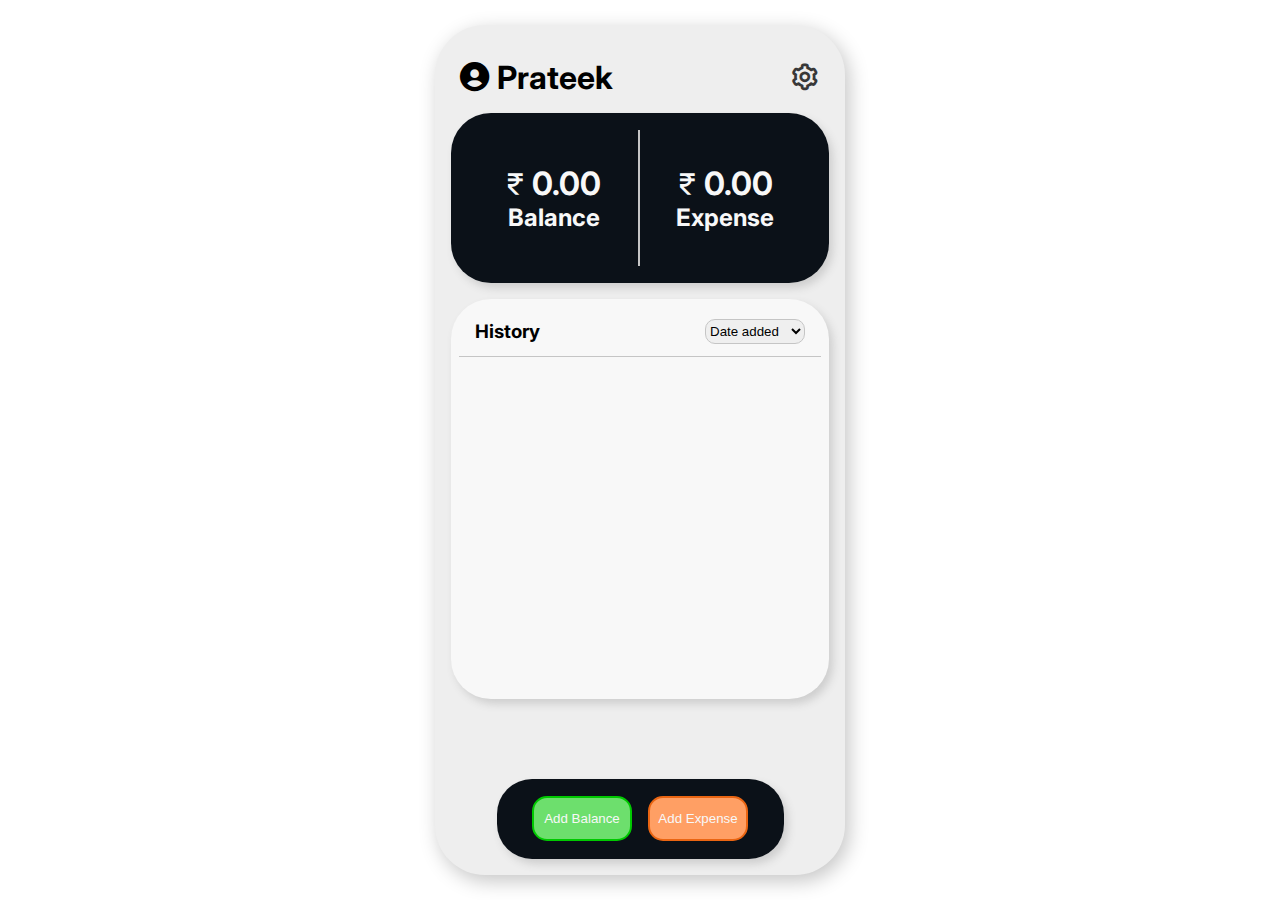
<file: ExpenseTrackerApp/index.html>
<!DOCTYPE html>
<html lang="en">
<head>
    <meta charset="UTF-8">
    <meta http-equiv="X-UA-Compatible" content="IE-edge">
    <meta name="viewport" content="width=device-width, initial-scale=1.0">
    <meta name="Description" content="Expense Tracker App made in Vanilla JS">
    <title>Expense Tracker</title>
    <link href='https://unpkg.com/boxicons@2.1.4/css/boxicons.min.css' rel='stylesheet'>
    <link rel="stylesheet" href="styles.css">
</head>
<body>
    <div class="container">
        <div class="account">
            <div class="user">
                <div class="pfp"><i class='bx bxs-user-circle'></i></div>
                <h1 class="name">Prateek</h1>
            </div>
            <button><i class='bx bx-cog'></i></button>
        </div>
        <div class="amount">
            <div class="in-amt">
                <h1><i class='bx bx-rupee'></i><span id="in-num">0.00</span></h1>
                <h2>Balance</h2>
            </div>
            <div class="out-amt">
                <h1><i class='bx bx-rupee'></i><span id="out-num">0.00</span></h1>
                <h2>Expense</h2>
            </div>  
        </div>
        <div class="history">
            <div class="hist-panel">
                <h3>History</h3>
                <div class="tool">
                    <select name="list" id="drop-down">
                        <option value="Recent">Date added</option>
                        <option value="">High to Low</option>
                        <option value="Largest Amount">Low to High</option>
                    </select>
                </div>
            </div>
            <div class="exp-tab"></div>  
        </div>
        <div class="options">
            <div class="func-tab"></div>
            <div class="btn-tab">
                <button class="btn CashUp">Add Balance</button>
                <button class="btn CashDown">Add Expense</button>   
            </div>
        </div>
    </div>
    <script type="text/javascript" src="logic.js"></script>
</body>
</html>
</file>
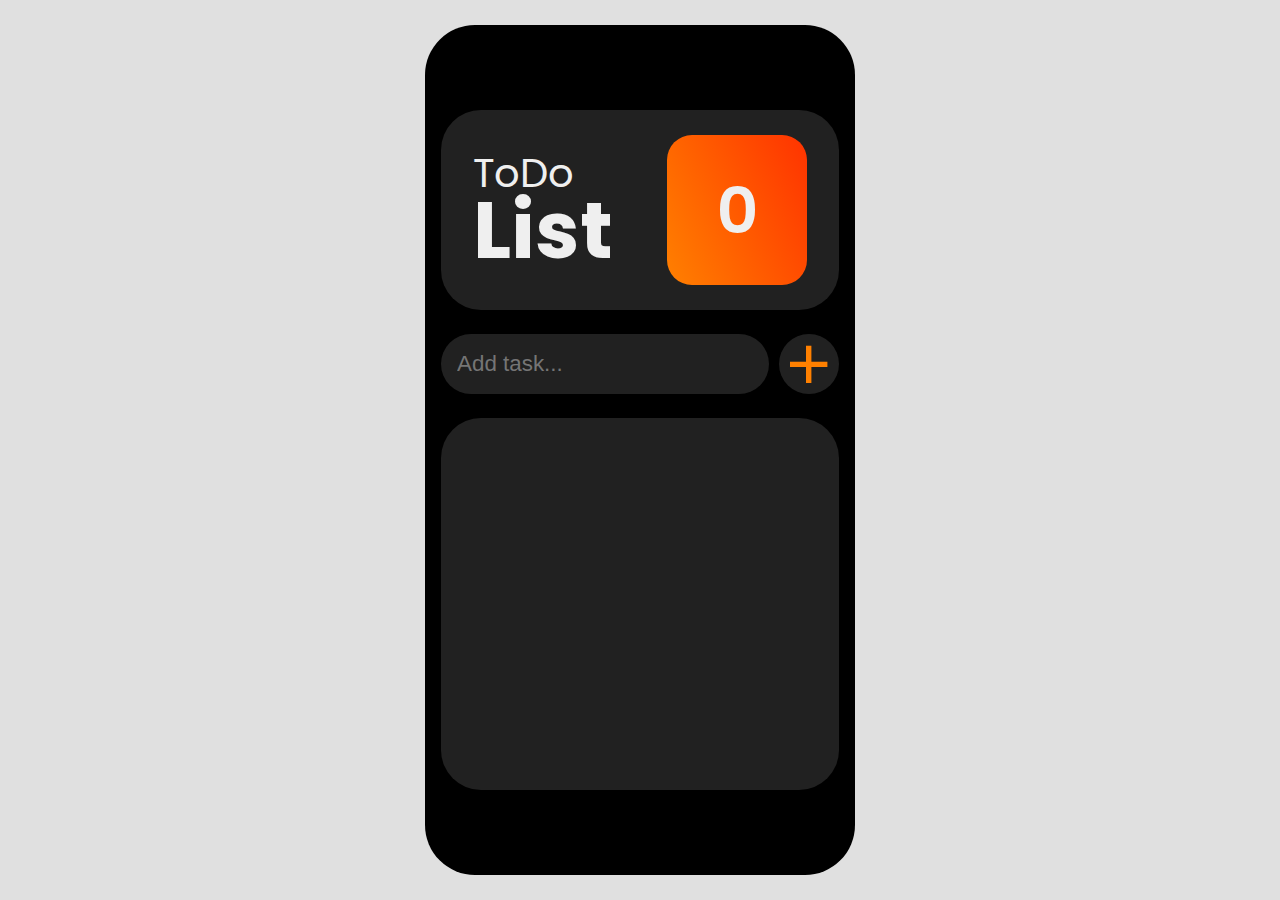
<file: ToDoListApp/index.html>
<!DOCTYPE html>
<html lang="en">
    <head>
        <meta charset="UTF-8">
        <meta http-equiv="X-UA-Compatible" content="IE-edge">
        <meta name="viewport" content="width=device-width, initial-scale=1.0">
        <meta name="Description" content="To Do List app made in vanilla JS">
        <title>ToDo List</title>
        <link href='https://unpkg.com/boxicons@2.1.4/css/boxicons.min.css' rel='stylesheet'>
        <link rel="stylesheet" href="style.css">
    </head>
<body>
    <div class="container">
        <div class="intro">
            <h1 class="head"><span>ToDo</span><br><span>List</span></h1>
            <div class="count">0</div>
        </div>
        <div class="task-Box">
            <input type="text" name="task" id="new-task" placeholder="Add task...">
            <button class="add"><i class='bx bx-plus'></i></button>
        </div>
        <div class="task-list-group"></div>
    </div>
    <script src="app.js"></script>
</body>
</html>
</file>
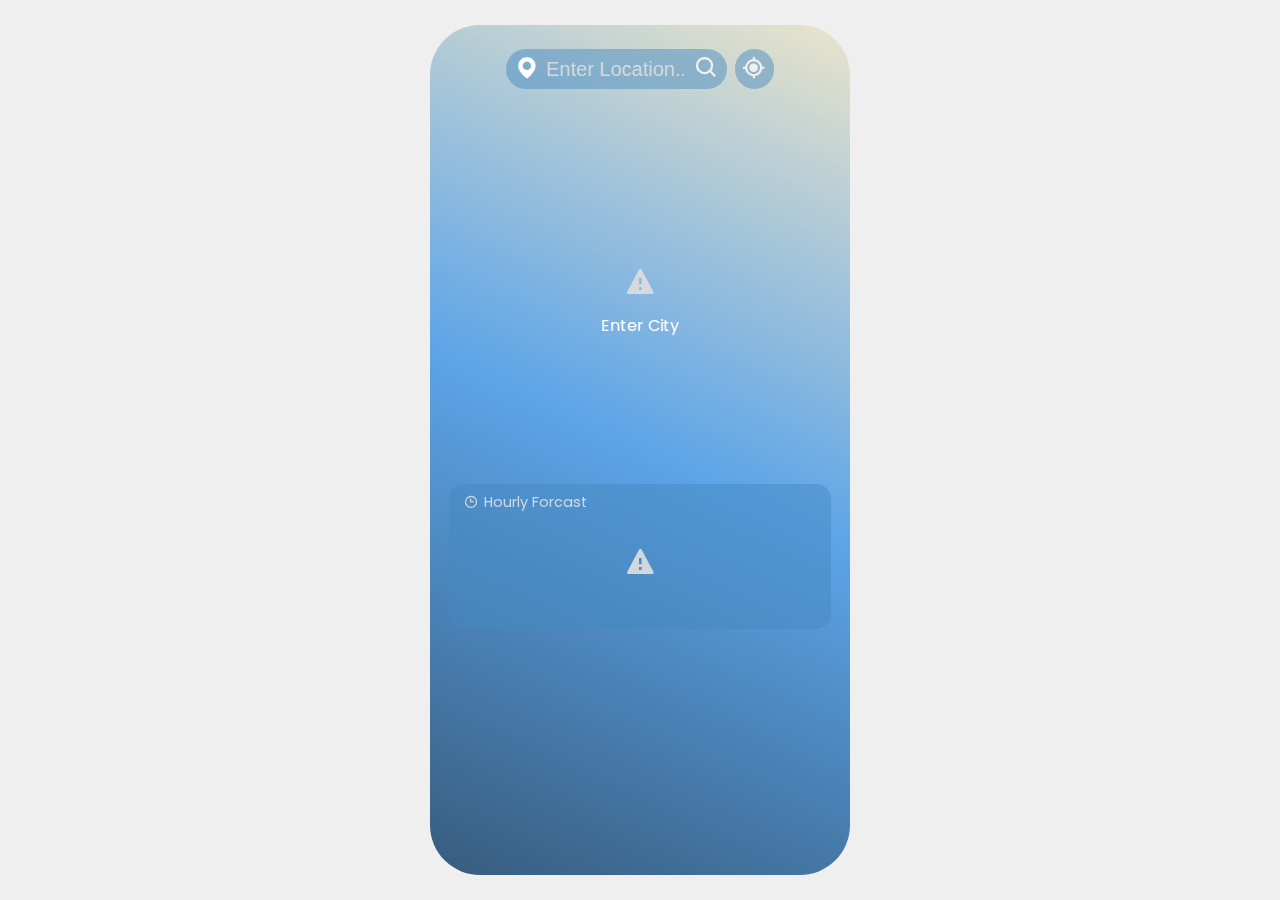
<file: WeatherApp/index.html>
<!DOCTYPE html>
<html lang="en">
<head>
    <meta charset="UTF-8">
    <meta http-equiv="X-UA-Compatible" content="IE-edge">
    <meta name="discription" content="Weather App made using HTML CSS Vanilla JS">
    <meta name="viewport" content="width=device-width, initial-scale=1.0">
    <title>Document</title>
    <link href='https://unpkg.com/boxicons@2.1.4/css/boxicons.min.css' rel='stylesheet'>
    <link rel="stylesheet" href="https://fonts.googleapis.com/css2?family=Material+Symbols+Outlined:opsz,wght,FILL,GRAD@24,400,0,0&icon_names=water_drop" />
    <link rel="stylesheet" href="style.css">
</head>
<body>
    <div class="container">
        <div class="search">
            <i class='bx bxs-map'></i>
            <input type="text" name="searchBar" id="search-bar" placeholder=" Enter Location...">
            <button class="search-btn"><i class='bx bx-search'></i></button>
            <button class="gps-Loc-btn"><i class='bx bx-current-location'></i></button>
        </div>
        <div class="current"><i class='bx bxs-error err'></i><span class="pre-load">Enter City</span></div>
        <div class="hourly-forcast">
            <h3><i class='bx bx-time' style='color:#dededeea'></i> Hourly Forcast</h3>
            <div class="scroll-container"><i class='bx bxs-error'></i></div>
        </div>
    </div>

    <script src="app.js"></script>
</body>
</html>
</file>
<file: ExpenseTrackerApp/styles.css>
@import url('https://fonts.googleapis.com/css2?family=Inter:ital,opsz,wght@0,14..32,100..900;1,14..32,100..900&display=swap');

:root {
    --clr-primary: #6ddf6d;
    --clr-secondary: #ff9f64;
    --clr-tertiory: #ff6464;
    --clr-text-light: #f8f8f8;
    --clr-text-dark: #0b1118;
    --clr-bg: #eeeeee;
    --clr-dark: #0b1118;
    --clr-light: #f8f8f8;
    --clr-shadow: #c5c5c5;
    --clr-shadow-darker: #404040;
    --shadow-main: 4px 6px 20px #c5c5c5;
    --shadow-inner: 4px 5px 8px #cecece;
}
* {
    padding: 0;
    margin: 0;  
    box-sizing: border-box;
}
body {
    height: 100vh;
    display: flex;
    justify-content: center;
    align-items: center;
    font-family: 'Inter', sans-serif;
}
.container {
    height: 850px;
    width: 410px;
    padding: 2rem 1rem 1rem 1rem;
    position: relative;
    border: none;
    border-radius: 50px;
    box-shadow: var(--shadow-main);
    display: flex;
    flex-direction: column;
    align-items: center;
    gap: 1rem;
    background-color: var(--clr-bg);
}
.user,
.account {
    display: flex;
    justify-content: space-between;
    align-items: center;
}
.account {
    height: 40px;
    width: 100%;
    padding-inline: 0.5rem;
    border: none;
    border-radius: 20px;
}
.user {
    gap: 0.5rem;
}
.pfp {
    height: 30px;
    width: 30px;
    font-size: 2.2rem;
    border: none;
    border-radius: 50%;
    display: grid;
    align-content: center;
    justify-content: center;
}
.account button {
    background-color: transparent;
    border-radius: 50%;
    display: grid;
    align-content: center;
    border: none;
    font-size: 2rem;
    color: #383838;
    cursor: pointer;
}
.amount {
    width: 100%;
    height: 170px;
    border: none;
    background-color: var(--clr-dark);
    box-shadow: var(--shadow-inner);
    border-radius: 40px;
    display: flex;
    justify-content: center;
    align-items: center;
    color: var(--clr-text-light);
}
.in-amt,
.out-amt {
    height: 80%;
    width: 45%;
    display: flex;
    flex-direction: column;
    align-items: center;
    justify-content: center;
    text-align: center;
}
.in-amt {
    border-right: 2px solid var(--clr-shadow);
}
.in-amt h1,
.out-amt h1 {
    display: flex;
    align-items: center;
}
.in-amt h1 i,
.out-amt h1 i {
    margin-left: -6px;
}
.history {
    width: 100%;
    height: 400px;
    padding: 0.5rem;
    border: none;
    border-radius: 40px;
    box-shadow: var(--shadow-inner);
    background-color: var(--clr-light);
    overflow-y: hidden;
}
.hist-panel {
    width: 100%;
    height: 50px;
    padding-inline: 1rem;
    border-radius: 15px 15px 0px 0px;
    border-bottom: 1px solid var(--clr-shadow);
    display: flex;
    justify-content: space-between;
    align-items: center;
}
#drop-down {
    height: 25px;
    width: 100px;
    border-radius: 10px;
    border-color: var(--clr-shadow);
}
.exp-tab {
    height: 87%;
    padding-top: 0.7rem;
    display: flex;
    flex-direction: column;
    align-content: start;
    justify-content: start;
    gap: 0.7rem;
    overflow-y: scroll;
    border-radius: 0px 0px 30px 30px;
    -ms-overflow-style: none;  /* Internet Explorer 10+ */
    scrollbar-width: none;      /* Firefox */
}
.exp-tab::-webkit-scrollbar {
    display: none;
}
.expense {
    min-height: 70px;
    width: 100%;
    display: flex;
    border-radius: 20px;
    background-color: var(--clr-bg);
    box-shadow: 1px 2px 5px var(--clr-shadow);
    transition: 240ms ease;
}
.expense-delete-active {
    transform: translateX(-110%);
}
.main {
    width: 85%;
    padding: 0.5rem;
    color: var(--clr-shadow-darker);
    border-radius: 15px 0px 0px 15px;
}
.btn-del {
    height: 100%;
    width: 15%;
    display: flex;
    justify-content: center;
    align-items: center;
    color: var(--clr-tertiory);
    font-size: 1.5rem;
    background-color: var(--clr-dark);
    border-radius: 0px 20px 20px 0px;
    cursor: pointer;
    transition: ease 250ms;
}
.btn-del:hover {
    color: #fc3535;
}
.expense .amt,
.expense .itm,
.expense .description {
    display: flex;
    justify-content: space-between;
    align-items: center;
}
.itm {
    font-weight: 300;
    padding-bottom: 0.2rem;
    border-bottom: 1px solid var(--clr-shadow);
}
.expense .description p {
    padding-top: 0.2rem;
    font-size: 14px;
}
.options {
    bottom: 1rem;
    height: 80px;
    width: 70%;
    padding: 1rem;
    position: absolute;
    display: grid;
    gap: 1rem;
    box-shadow: var(--shadow-inner);
    background: linear-gradient(var(--clr-dark), var(--clr-dark));
    border-radius: 35px;
    gap: 1rem;
    transition: 250ms ease;
    overflow: hidden;
}
.active {
    height: 320px;
    width: 92%;
    background: linear-gradient(#1f1f1fbf, #000000);
    box-shadow: 4px 5px 15px #6a6a6a;
    backdrop-filter: blur(5px);
}
.func-tab,
.add-Exp {
    height: 200px;
    width: 100%;
    padding: 1rem;
    display: none;
    color: var(--clr-text-light);
    transition: 250ms ease-in;
}
.func-tab {
    gap: 0.5rem;
    flex-direction: column;
    justify-content: start;
    align-items: center;
}
.add-Exp {
    flex-direction: column;
    align-items: start;
    border-radius: 20px;
}
.func-active {
    display: flex;
}
.exp-active {
    display: flex;
}
.func-tab input {
    height: 100px;
    width: 300px;
    border: none;
    color: var(--clr-text-light);
    font-size: 4rem;
    text-align: center;
    background-color: transparent;
}
.func-tab input[type="number"]::-webkit-outer-spin-button,
.func-tab input[type="number"]::-webkit-inner-spin-button {
    -webkit-appearance: none;
    margin: 0;
}
.add-Exp input:nth-child(2) {
    height: 30px;
    width: 200px;
    margin-block: 10px;
    color: var(--clr-text-light);
    font-size: 2rem;
    background-color: transparent;
    border: none;
}
.add-Exp input[type="number"]::-webkit-outer-spin-button,
.add-Exp input[type="number"]::-webkit-inner-spin-button {
    -webkit-appearance: none;
    margin: 0;
}
.add-Exp h5 {
    font-weight: 300;
}
.add-Exp input:nth-child(4) {
    height: 30px;
    width: 50px;
    color: var(--clr-text-light);
    border: none;
    background-color: transparent;
}
.add-Exp input:nth-child(6) {
    height: 40px;
    width: 100%;
    color: var(--clr-text-light);
    border: none;
    background-color: transparent;
}
.btn-tab {
    bottom: 0.95rem;
    left: 50%;
    height: 50px;
    transform: translateX(-50%);
    position: absolute;
    border-radius: 20px;
    display: flex;
    justify-content: center;
    align-items: center;
    gap: 1rem;
}
.options button {
    height: 45px;
    width: 100px;
    background-color: transparent;
    border-radius: 15px;
    cursor: pointer;
    color: var(--clr-text-light);
    transition: 250ms ease;
}
.options button:nth-child(1) {
    background-color: #6ddf6d;
    border: 2px solid #00c900;
}
.options button:nth-child(2) {
    background-color: #ff9f64;
    border: 2px solid #ea6512;
}
.options button:nth-child(1):hover {
    background-color: #00c900;
}
.options button:nth-child(2):hover {
    background-color: #ea6512;
}
</file>
<file: ToDoListApp/style.css>
@import url('https://fonts.googleapis.com/css2?family=Poppins:ital,wght@0,100;0,200;0,300;0,400;0,500;0,600;0,700;0,800;0,900;1,100;1,200;1,300;1,400;1,500;1,600;1,700;1,800;1,900&display=swap');

:root {
    --clr-dark: #212121;
    --clr-dark-light: #363636; 
    --clr-dark-absolute: #000000;
    --clr-light: #FFFFFF;
    --clr-slate: #e0e0e0;
    --clr-accent: #ff8000;
    --clr-delete: #ff3300;
    --clr-text: #efefef;
    --clr-gradient: linear-gradient(65deg,var(--clr-accent), var(--clr-delete));
}
* {
    padding: 0;
    margin: 0;
    box-sizing: border-box;
}
body {
    height: 100vh;
    display: flex;
    justify-content: center;
    align-items: center;
    font-family: "Poppins", sans-serif;
    background-color: var(--clr-slate);
}
.container {
    height: 850px;
    width: 430px;
    padding: 1rem;
    display: flex;
    flex-direction: column;
    align-items: center;
    justify-content: center;
    gap: 1.5rem;
    color: var(--clr-text);
    background-color: var(--clr-dark-absolute);
    border-radius: 50px;
}
.intro,
.count {
    display: flex;
    align-items: center;
    justify-content: space-between;
}
.intro {
    height: 200px;
    width: 100%;
    padding: 2rem;
    background-color: var(--clr-dark);
    border-radius: 40px;
}
h1 {
    width: 150px;
    line-height: 55px;
}
h1 span:nth-child(1) {
    font-weight: 400;
    font-size: 2.5rem;
}
h1 span:nth-child(3) {
    font-size: 5rem;
}
.count {
    height: 150px;
    width: 140px;
    border-radius: 25px;
    text-align: center;
    font-size: 4rem;
    font-weight: 600;
    background: var(--clr-gradient);
    justify-content: center;
}
.task-Box {
    height: 60px;
    width: 100%;
    border-radius: 40px;
    display: flex;
    justify-content: center;
    align-items: center;
    gap: 10px
}
#new-task {
    height: 60px;
    width: 85%;
    padding: 1rem;
    border: none;
    border-radius: 40px;
    background-color: var(--clr-dark);
    color: var(--clr-text);
    font-size: 1.4rem;
}
.add {
    height: 60px;
    width: 60px;
    border: none;
    border-radius: 50%;
    display: flex;
    justify-content: center;
    align-items: center;
    background-color: var(--clr-dark);
    font-size: 4rem;
    font-weight: 800;
    color: var(--clr-accent);
    transition: 250ms ease;
    cursor: pointer;
}
.add:hover {
    color: var(--clr-text);
    background-color: var(--clr-accent);
}
.task-list-group {
    height: 372px;
    width: 100%;
    padding: 0.8rem;
    border-radius: 40px;
    background-color: var(--clr-dark);
    overflow-y: scroll;
    -ms-overflow-style: none;  /* Internet Explorer 10+ */
    scrollbar-width: none;     /* Firefox */
}
.task-container {
    height: 60px;
    width: 100%;
    margin-bottom: 0.7rem;
    padding-inline: 5px;
    display: flex;
    align-items: center;
    justify-content: space-between;
    border-radius: 30px;
    background-color: var(--clr-dark-light);
    transition: 240ms ease;
}
.container-checked {
    .check {
        background-color: var(--clr-accent);
    }
    .task {
        text-decoration: line-through;
    }
}
.container-delete-active {
    transform: translateX(-400px);
    .delete {
        background-color: var(--clr-delete);
    }
}
.check,
.delete {
    height: 50px;
    width: 50px;
    display: flex;
    align-items: center;
    justify-content: center;
    border: none;
    border-radius: 50%;
    color: var(--clr-text);
    background-color: var(--clr-dark);
    cursor: pointer;
    transition: 250ms ease;
}
.check {
    font-size: 2.5rem;
    font-weight: 800;
}
.task {
    width: 70%;
    margin-inline: 10px;
    font-size: 1.2rem;
    font-weight: 400;
}
.delete {
    font-size: 1.5rem;
    background-color: #bb3716;
}
.delete:hover {
    background-color: var(--clr-delete);
}
</file>
<file: WeatherApp/style.css>
@import url('https://fonts.googleapis.com/css2?family=Poppins:ital,wght@0,100;0,200;0,300;0,400;0,500;0,600;0,700;0,800;0,900;1,100;1,200;1,300;1,400;1,500;1,600;1,700;1,800;1,900&display=swap');

:root {
    --clr-text: #FFFFFF;
    --clr-dark: #0f0f0f;
    --clr-light: #fefefe;
    --clr-slate: #efefef;
    --clr-placeholder: #dededeea;
    --clr-accent-light: #4589c078;
    --clr-accent-dark: #20386378;
    --clr-shadow-inner: #204c7a;
    --clr-night-gradient: #151d35 , #080b1e;
    --clr-day-gradient: -155deg, #eae4cb, #5ca4e8 , #375c7e;
}
* {
    padding: 0;
    margin: 0;
    box-sizing: border-box;
}
body {
    height: 100vh;
    display: flex;
    justify-content: center;
    align-items: center;
    font-family: "Poppins", sans-serif;
    background-color: var(--clr-slate);
}
.container {
    height: 850px;
    width: 420px;
    padding-block: 1.5rem;
    padding-inline: 1.2rem;
    background: linear-gradient(var(--clr-day-gradient));
    border-radius: 50px;
    display: flex;
    flex-direction: column;
    align-items: center;
    gap: 1rem;
    color: var(--clr-text);
    overflow-x: hidden;
}
.container-active {
    background: linear-gradient(var(--clr-night-gradient));

    .current {
        text-shadow: 0px 0px 5px var(--clr-placeholder);
    }
    .search {
        .bxs-map,
        .search-btn,
        .gps-Loc-btn,
        #search-bar {
        background-color: var(--clr-accent-dark);
        backdrop-filter: blur(5px);
        }
    }
    .hourly-forcast {
        background-color: var(--clr-accent-dark);
    }
    .hourly-forcast .scroll-container .child {
        text-shadow: 0px 0px 2px var(--clr-placeholder);
    }
}
.search {
    height: 40px;
    width: 70%;
    border: none;
    display: flex;
    justify-content: start;
    align-items: center;
    border-radius: 20px;
    margin-bottom: .5rem;
    
    .bxs-map {
        width: 30px;
        height: 40px;
        padding-left: .5rem;
        text-align: center;
        display: block;
        align-content: center;
        font-size: 1.6rem;
        background-color: var(--clr-accent-light);
        border-radius: 20px 0px 0px 20px;
    }
    .search-btn,
    .gps-Loc-btn {
        height: 100%;
        width: 40px;
        display: flex;
        justify-content: center;
        align-items: center;
        cursor: pointer;
        border: none;
        color: var(--clr-slate);
        font-size: 1.6rem;
        transition: 200ms ease;
        background-color: var(--clr-accent-light);
        backdrop-filter: blur(5px);
    }
    #search-bar {
        height: 100%;
        width: 58%;
        padding: .25rem;
        border: none;
        font-size: 1.25rem;
        background-color: var(--clr-accent-light);
        color: var(--clr-text);
    }
    #search-bar::placeholder {
        color: var(--clr-placeholder);
    }
    #search-bar:focus {
        outline: none;
    }
    .search-btn {
        border-radius: 0px 25px 25px 0px;
    }
    .gps-Loc-btn {
        margin-left: .5rem;
        border-radius: 50px;
    }
    .search-btn:hover,
    .gps-Loc-btn:hover {
        color: var(--clr-text);
    }
}
.current {
    height: 355px;
    width: 100%;
    border-radius: 30px;
    display: flex;
    flex-direction: column;
    justify-content: center;
    align-items: center;
    text-shadow: 4px 4px 10px var(--clr-shadow-inner);

    img {
        width: 90px;
        margin-block: 8px;
    }
}
.err {
    transform: translateY(-100px);
    text-shadow: none;
}
.pre-load {
    transform: translateY(-130px);
    text-shadow: none;
}
.load-error {
    transform: translateY(-130px);
}
.current-loc {
    font-weight: 400;
}
.current-loc i {
    margin-right: .5rem;
    font-size: smaller;
}
.temp {
    font-size: 5rem;
    font-weight: 300;
    margin-block: -20px;
    letter-spacing: -2px;
}
.condition {
    font-weight: 400;
}
.min_max {
    margin-block: .20rem;
}
.temp-low {
    margin-left: 10px;
}
.rain-wind-info {
    width: 230px;
    display: flex;
    align-items: center;
    justify-content: space-between;
}
.rainDrop,
.bx-wind {
    font-size: 2rem;
    margin-inline: .2rem;
    color: #caeaff;
}
.rain-wind-info h3 {
    font-size: 1.7rem;
    font-weight: 400;
    display: flex;
    align-items: center;
}
.hourly-forcast {
    height: 145px;
    width: 100%;
    overflow-x: auto;
    background-color: var(--clr-accent-light);
    border-radius: 15px;
    backdrop-filter: blur(5px);

    h3 {
        font-weight: 400;
        font-size: .9rem;
        color: var(--clr-placeholder);
        margin: 8px 0px 10px 15px;
    }
    .bx-time {
        margin-right: 2px;
        transform: translateY(1px);
    }
}
.scroll-container {
    width: 100%;
    height: 100px;
    display: flex;
    overflow-x: auto;
    -ms-overflow-style: none;
    scrollbar-width: none;  
}
.bxs-error {
    margin: auto auto 45px auto;
    font-size: 2rem;
    font-weight: 400;
    color: var(--clr-placeholder);
}
.child {
    min-width: 70px;
    height: 90%;
    text-align: center;
    display: grid;
    align-content: center;
    gap: .2rem;
    border-radius: 10px;

    h4 {
        font-weight: 500;
    }
}
.child > img {
    width: 30px;
    margin-inline: auto;
    border-radius: 50%;
}
</file>
